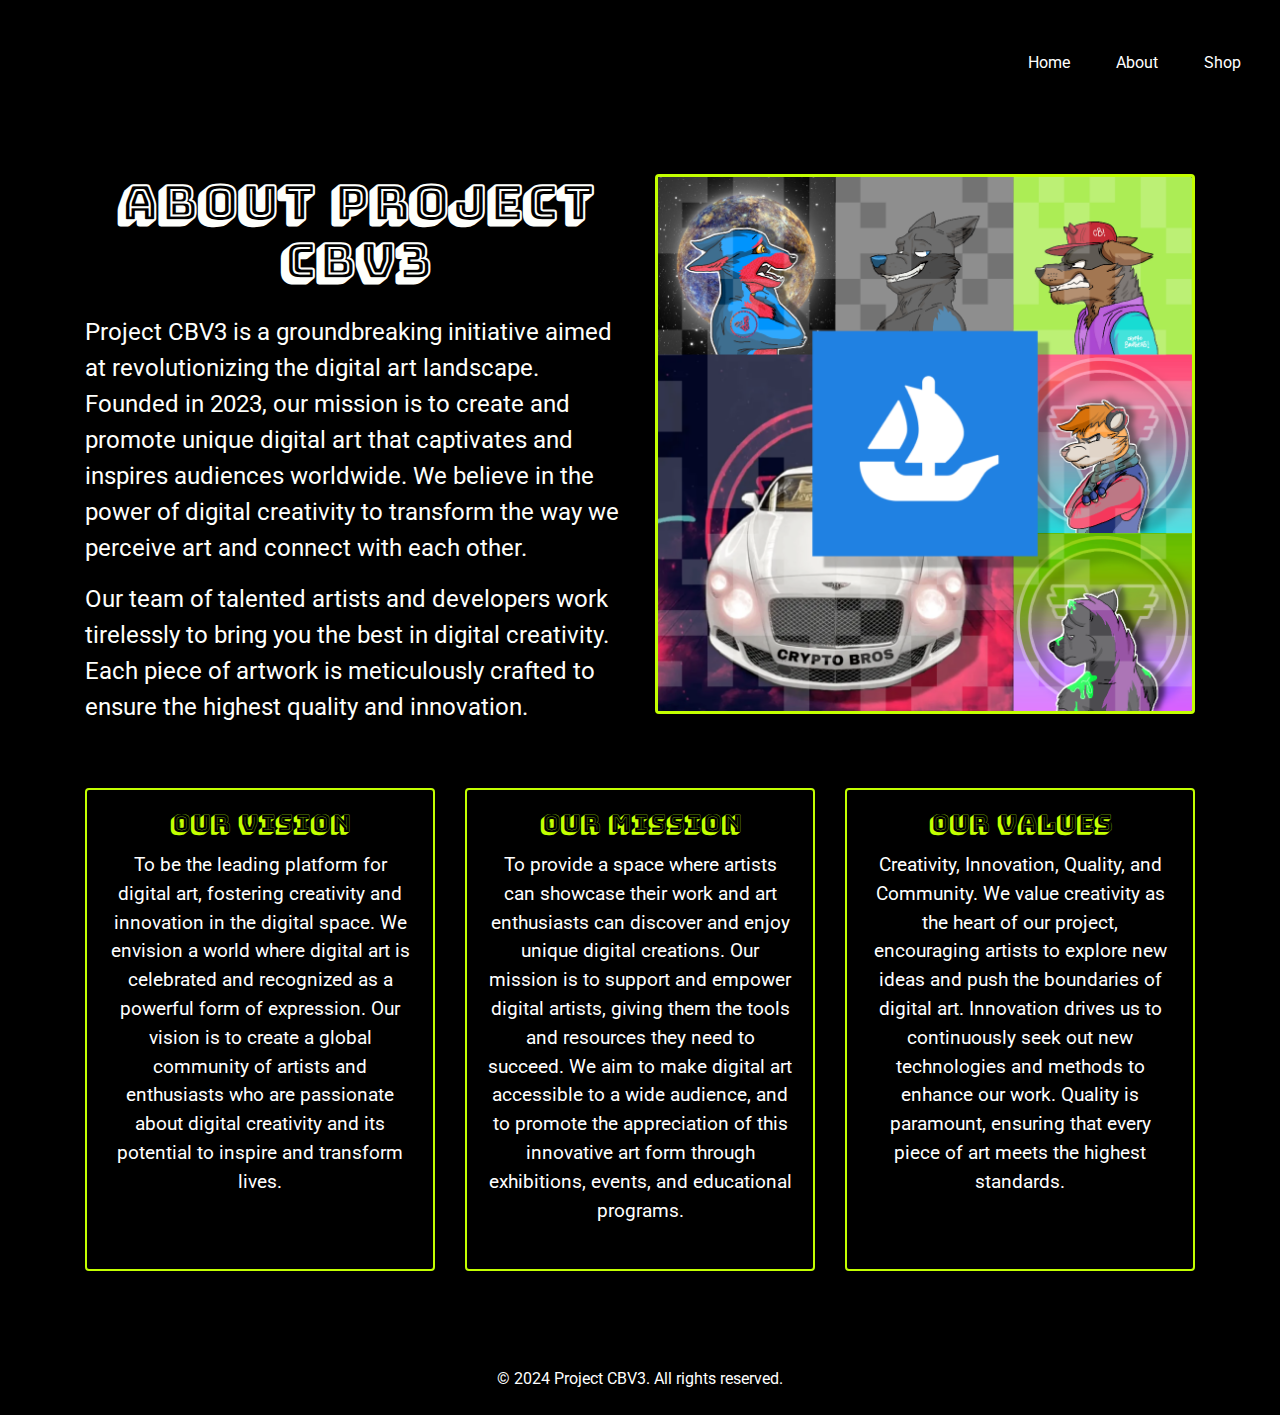
<file: about.html>
<!DOCTYPE html>
<html lang="en">
<head>
  <meta charset="UTF-8">
  <meta name="viewport" content="width=device-width, initial-scale=1.0">
  <title>About Us - Project CBV3</title>
  <link href="https://maxcdn.bootstrapcdn.com/bootstrap/4.5.2/css/bootstrap.min.css" rel="stylesheet">
  <link href="https://fonts.googleapis.com/css2?family=Roboto:wght@400;700&display=swap" rel="stylesheet">
  <link href="https://fonts.googleapis.com/css2?family=Bungee+Shade&display=swap" rel="stylesheet">
  <link href="about.css" rel="stylesheet">
</head>
<body>

  <!-- Navbar Section -->
  <nav class="navbar navbar-expand-lg navbar-dark bg-dark">
    <a class="navbar-brand animated-logo" href="#">CBV3</a>
    <button class="navbar-toggler" type="button" data-toggle="collapse" data-target="#navbarNavRight" aria-controls="navbarNavRight" aria-expanded="false" aria-label="Toggle navigation">
      <span class="navbar-toggler-icon"></span>
    </button>
    <div class="collapse navbar-collapse justify-content-end" id="navbarNavRight">
      <ul class="navbar-nav">
        <li class="nav-item">
          <a class="nav-link" href="index.html">Home</a>
        </li>
        <li class="nav-item">
          <a class="nav-link" href="about.html">About</a>
        </li>
        <li class="nav-item">
          <a class="nav-link" href="shop.html">Shop</a>
        </li>
      </ul>
    </div>
  </nav>

  <!-- Main Content Section -->
  <div class="container about-section my-5">
    <div class="row">
      <div class="col-lg-6">
        <h2 class="section-title">About Project CBV3</h2>
        <p class="section-description">Project CBV3 is a groundbreaking initiative aimed at revolutionizing the digital art landscape. Founded in 2023, our mission is to create and promote unique digital art that captivates and inspires audiences worldwide. We believe in the power of digital creativity to transform the way we perceive art and connect with each other.</p>
        <p class="section-description">Our team of talented artists and developers work tirelessly to bring you the best in digital creativity. Each piece of artwork is meticulously crafted to ensure the highest quality and innovation. </p>
        
      </div>
      <div class="col-lg-6">
        <div class="about-image">
          <img src="aboutart.png" alt="About Image" class="img-fluid rounded shadow-lg">
        </div>
      </div>
    </div>

    <div class="row mt-5">
      <div class="col-lg-4 mb-4">
        <div class="card text-center custom-card mb-4 h-100">
          <div class="card-body">
            <h5 class="card-title custom-card-title">Our Vision</h5>
            <p class="card-text">To be the leading platform for digital art, fostering creativity and innovation in the digital space. We envision a world where digital art is celebrated and recognized as a powerful form of expression. Our vision is to create a global community of artists and enthusiasts who are passionate about digital creativity and its potential to inspire and transform lives.</p>
          </div>
        </div>
      </div>
      <div class="col-lg-4 mb-4">
        <div class="card text-center custom-card mb-4 h-100">
          <div class="card-body">
            <h5 class="card-title custom-card-title">Our Mission</h5>
            <p class="card-text">To provide a space where artists can showcase their work and art enthusiasts can discover and enjoy unique digital creations. Our mission is to support and empower digital artists, giving them the tools and resources they need to succeed. We aim to make digital art accessible to a wide audience, and to promote the appreciation of this innovative art form through exhibitions, events, and educational programs.</p>
          </div>
        </div>
      </div>
      <div class="col-lg-4 mb-4">
        <div class="card text-center custom-card mb-4 h-100">
          <div class="card-body">
            <h5 class="card-title custom-card-title">Our Values</h5>
            <p class="card-text">Creativity, Innovation, Quality, and Community. We value creativity as the heart of our project, encouraging artists to explore new ideas and push the boundaries of digital art. Innovation drives us to continuously seek out new technologies and methods to enhance our work. Quality is paramount, ensuring that every piece of art meets the highest standards.</p>
          </div>
        </div>
      </div>
    </div>
  </div>

  <!-- Footer -->
  <footer class="bg-black text-white p-4">
    <div class="container">
      <div class="row">
        <div class="col text-center">
          <p>&copy; 2024 Project CBV3. All rights reserved.</p>
        </div>
      </div>
    </div>
  </footer>

  <script src="https://ajax.googleapis.com/ajax/libs/jquery/3.5.1/jquery.min.js"></script>
  <script src="https://cdnjs.cloudflare.com/ajax/libs/popper.js/1.16.0/umd/popper.min.js"></script>
  <script src="https://maxcdn.bootstrapcdn.com/bootstrap/4.5.2/js/bootstrap.min.js"></script>
</body>
</html>
</file>
<file: about.css>
/* General Styling */
html, body {
  height: 100%;
  margin: 0;
  background-color: rgb(0, 0, 0);
  color: rgb(255, 255, 255);
  font-family: 'Roboto', sans-serif;
}

body {
  display: flex;
  flex-direction: column;
}

.navbar {
  background-color: black !important;
}

.navbar-brand {
  font-weight: bold;
  font-size: 2.5rem;
  color: #c3ff00 !important;
  opacity: 0;
  animation: fadeSlideIn 2s forwards;
  margin: 20px 10px;
}

@keyframes fadeSlideIn {
  0% {
    opacity: 0;
    transform: translateX(-50px);
  }
  100% {
    opacity: 1;
    transform: translateX(0);
  }
}

.nav-link {
  color: white !important;
  position: relative;
  margin: 0 15px;
  border-radius: 10px;
  transition: color 0.3s, background-color 0.3s;
}

.nav-link:hover {
  color: black !important;
  background-color: #c3ff00;
}

footer {
  background-color: black;
  color: white;
  padding: 20px 0;
  text-align: center;
}

footer p {
  margin: 0;
}

/* About Section Styling */
.about-section {
  color: #fefffc;
}

.section-title {
  font-size: 3rem;
  font-weight: bold;
  margin-bottom: 25px;
  font-family: 'Bungee Shade', cursive;
  animation: textPulse 1.5s infinite;
  text-align: center;
}

.section-description {
  font-size: 1.5rem;
  margin-bottom: 15px;
}

.about-image img {
  border: 3px solid #c3ff00;
  transition: transform 0.3s;
}

.about-image img:hover {
  transform: scale(1.05);
}

.custom-card {
  background-color: black;
  color: white;
  border: 2px solid #c3ff00;
  transition: transform 0.3s, box-shadow 0.3s;
}

.custom-card-title {
  color: #c3ff00;
  font-family: 'Bungee Shade', cursive;
  font-size: 1.5rem;
}

.custom-card .card-text {
  font-size: 1.2rem;
}

.custom-card:hover {
  transform: translateY(-10px);
  box-shadow: 0 8px 16px rgba(0, 0, 0, 0.6);
}

/* Responsive Design */
@media (max-width: 992px) {
  .section-title {
    font-size: 3.5rem;
  }

  .section-description {
    font-size: 1.5rem;
  }
}

@media (max-width: 768px) {
  .section-title {
    font-size: 3rem;
  }

  .section-description {
    font-size: 1rem;
  }

}

@media (max-width: 576px) {
  .section-title {
    font-size: 2.5rem;
  }
.section-description {
  text-align: center;
  padding: 10px;
}
.about-image {
  margin-top: 25px;
}
  
}

@media (max-width: 400px) {
  .navbar-nav {
    text-align: center;
  }
  .navbar-nav .nav-item {
    margin: 0 auto;
  }


}
</file>
